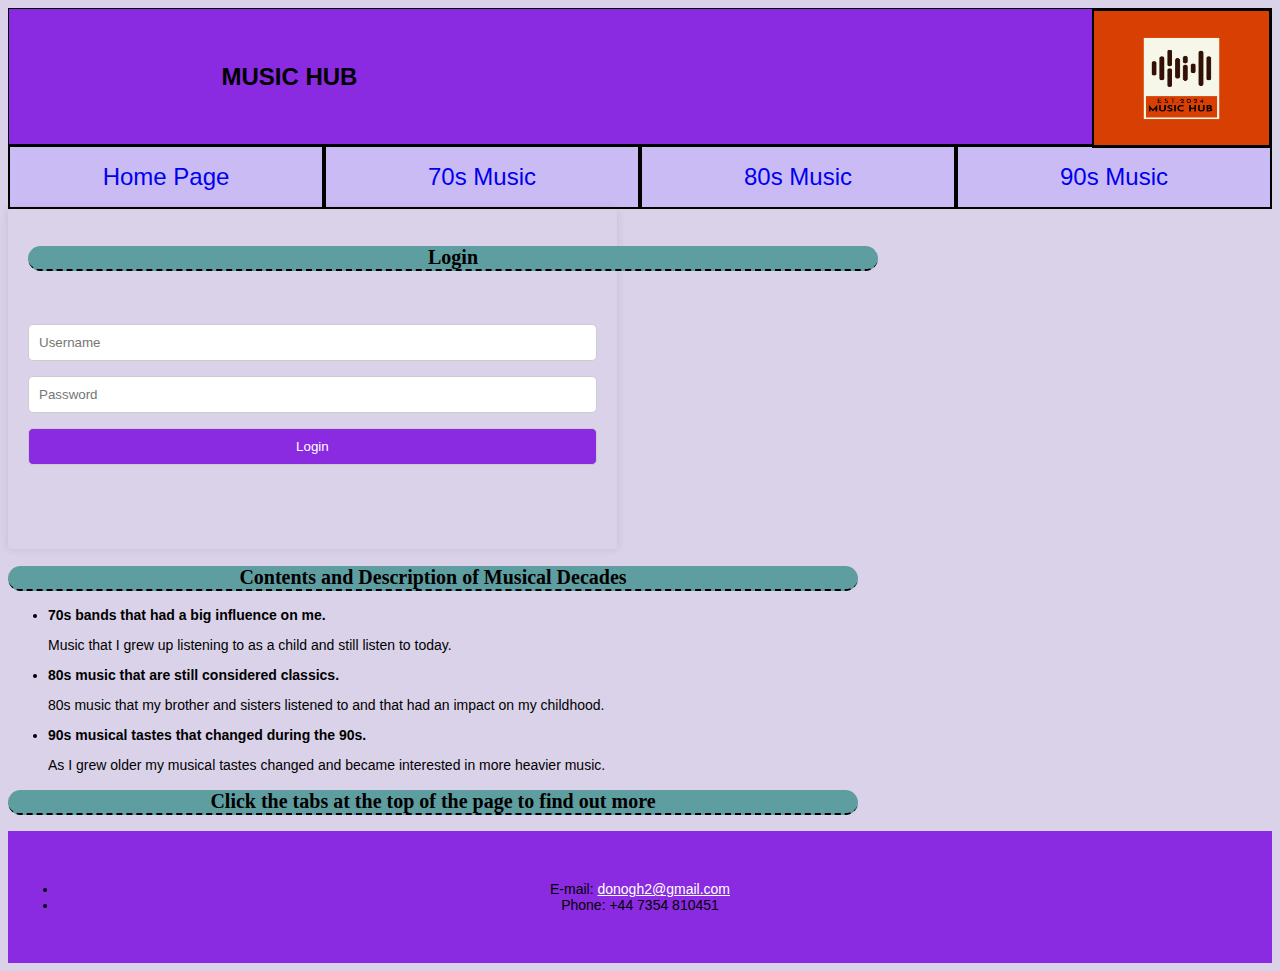
<file: index.html>
<!DOCTYPE html>
<html lang="en">
    <head>
    <title>My Musical Interests Through The Decades</title>
    <meta charset="utf-8" content="width=device-width, initial-scale=1">
    <link rel="stylesheet" href="style.css">
    <style>
                

</style>

</head>
   <header>
        <div id ="header-text-container">
            <div id ="header-text-content">
                MUSIC HUB
            </div>
        </div>
        
        <div id ="header-img-container">
            <img  src="2.15/images/musicHub.png" alt="music hub logo" srcset="">
        </div> 
   </header>

    <nav> 
    <a class= "nav-anchor" href="index.html">Home Page </a>
    <a class= "nav-anchor" href="70s.html"> 70s Music </a>
    <a class= "nav-anchor" href="80s.html"> 80s Music </a>
    <a class= "nav-anchor" href="90s.html"> 90s Music </a>
    </nav>

    <form class="custom-form">
        <h2>Login</h2><br><br>
        <input type="text" name="username" placeholder="Username" required>
        <input type="password" name="password" placeholder="Password" required>
        <input type="submit" value="Login">
    </form>


    <h2> Contents and Description of Musical Decades</h2>
    <ul>
        <li><strong> 70s bands that had a big influence on me. </strong>
            <p> Music that I grew up listening to as a child and still listen to today.</p>
        </li>
        <li><strong> 80s music that are still considered classics.</strong>
            <p>80s music that my brother and sisters listened to and that had an impact on my childhood.</p>
        </li>
        <li><strong>90s musical tastes that changed during the 90s.</strong>
            <p>As I grew older my musical tastes changed and became interested in more heavier music.</p>
        </li>
    </ul>
<body>
    <h2> Click the tabs at the top of the page to find out more</h2>

  </body>
<footer>

   <li>E-mail: 
   <a href="mailto:donogh2@gmail.com">donogh2@gmail.com</a>
   </li>
   <li>Phone: +44 7354 810451</li>
</footer>
</file>
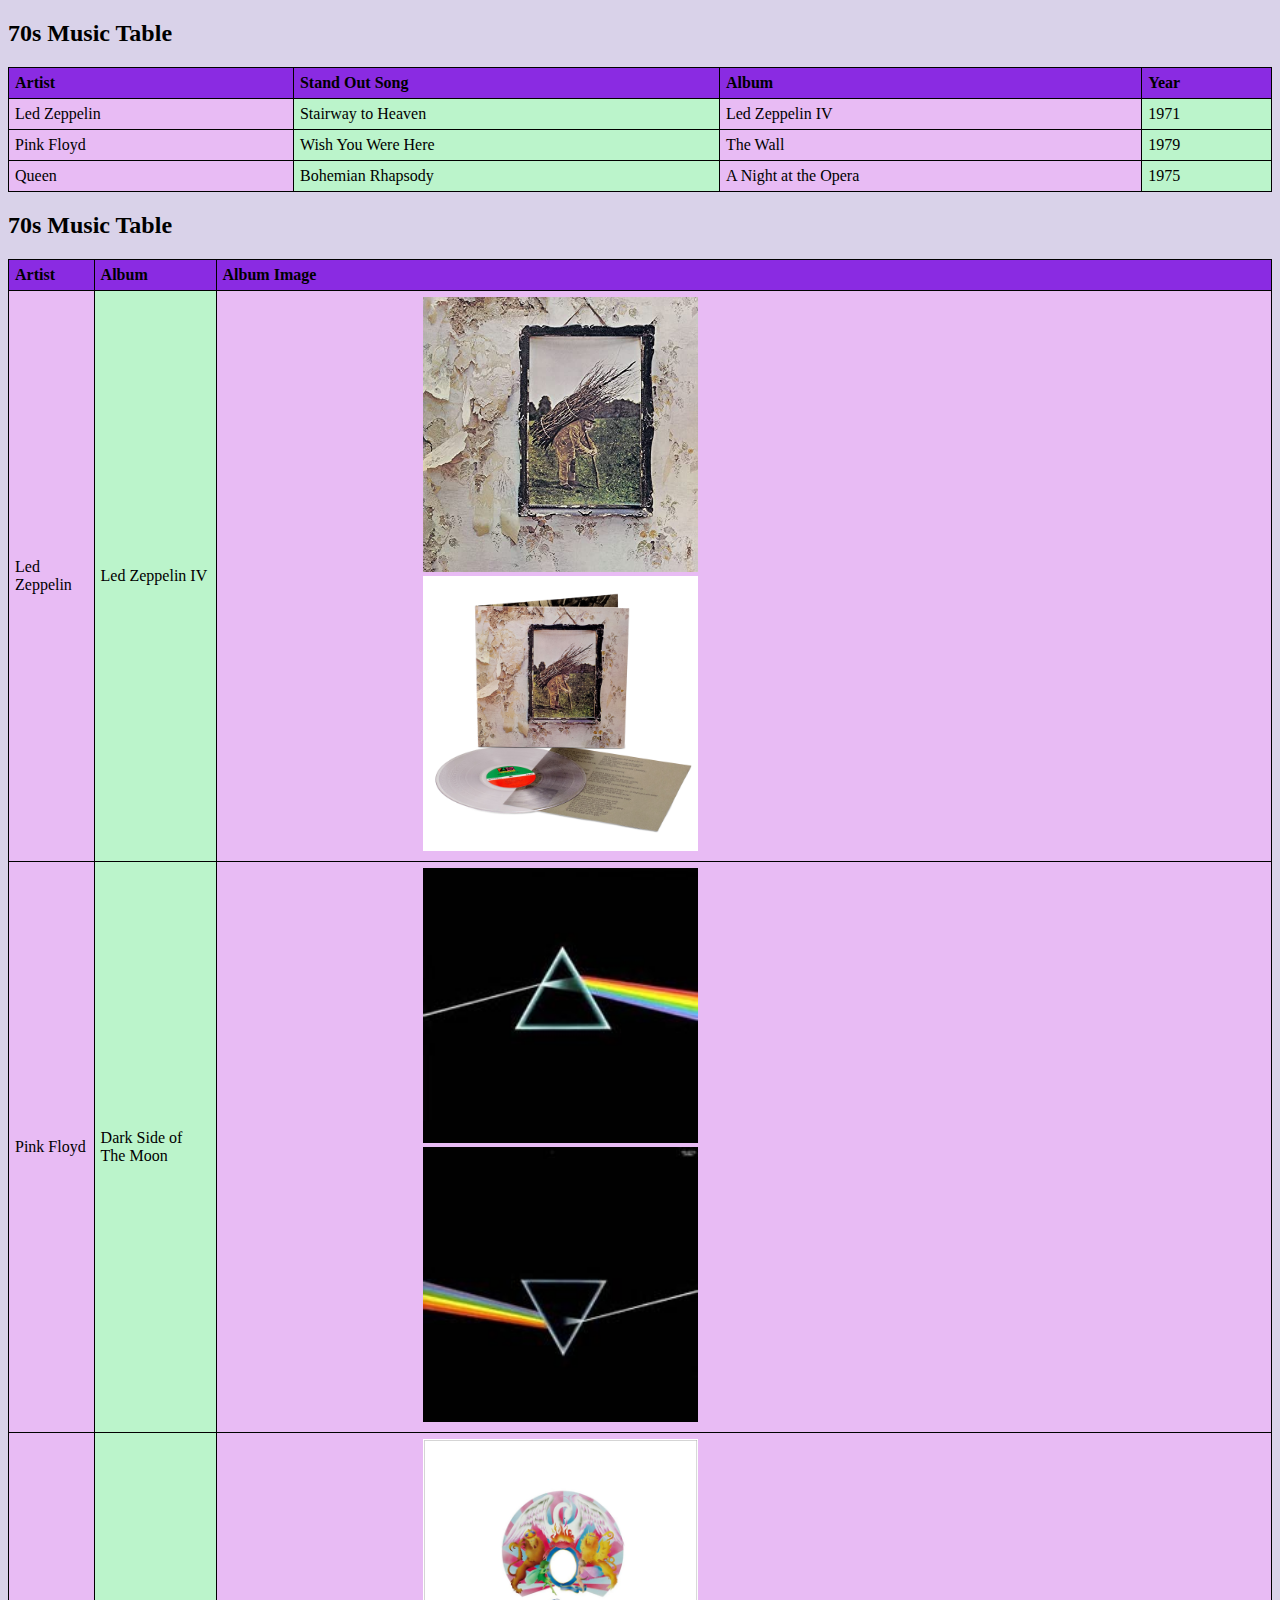
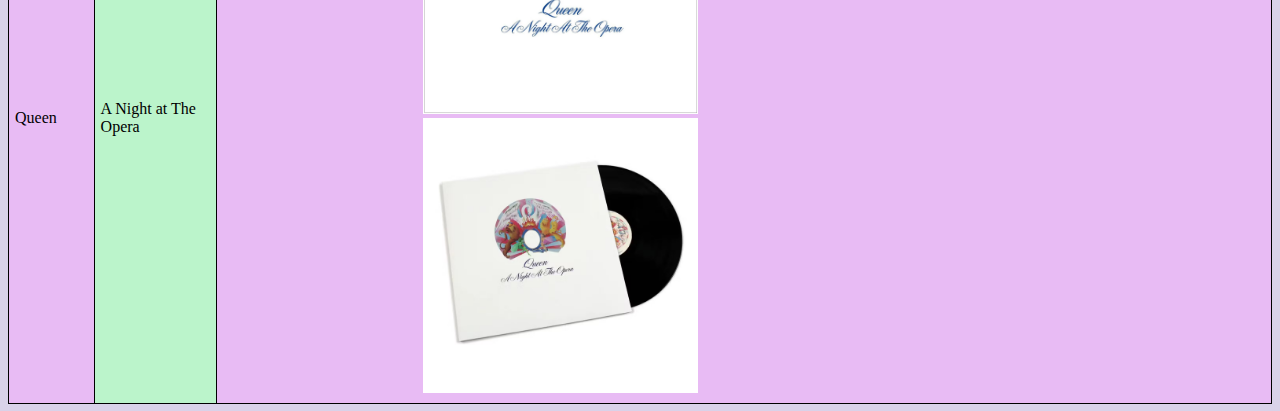
<file: 70s.html>
<!DOCTYPE html>
<html lang="en">
<head>
    <meta charset="UTF-8">
    <meta name="viewport" content="width=device-width, initial-scale=1.0">
    <title>70s Music</title>
    <link rel="stylesheet" href="styles70.css">
    
</head>
    
<body>
    <div class="colored-table1">
    <h2>70s Music Table</h2>
    <table class="colored-table1">
        <tr>
            <th>Artist</th>
            <th>Stand Out Song</th>
            <th>Album</th>
            <th>Year</th>
        </tr>
        <tr>
            <td>Led Zeppelin</td>
            <td>Stairway to Heaven</td>
            <td>Led Zeppelin IV</td>
            <td>1971</td>
        </tr>
        <tr>
            <td>Pink Floyd</td>
            <td>Wish You Were Here</td>
            <td>The Wall</td>
            <td>1979</td>
        </tr>
        <tr>
            <td>Queen</td>
            <td>Bohemian Rhapsody</td>
            <td>A Night at the Opera</td>
            <td>1975</td>
        </tr>

    </table>
    </div>

    <div class="music-table2">
        <h2>70s Music Table</h2>
        <table class="music-table2">
        <tr>
            <th>Artist</th>
            <th>Album</th>
            <th>Album Image</th>
        </tr>
        <tr>
            <td>Led Zeppelin</td>
            <td>Led Zeppelin IV</td>
            <td><img src="2.15/images/lz4.jpeg" alt="Led Zeppelin - Led Zeppelin IV" class="image-size"><img src="2.15/images/lziv_clearvinyl.jpeg" alt="Led Zeppelin - Led Zeppelin IV" class="image-size">
            </tr></a></td>
            
        <tr>
            <td>Pink Floyd</td>
            <td>Dark Side of The Moon</td>
            <td><img src="2.15/images/darkside1.jpeg" alt="Pink Floyd - Dark Side of The Moon" class="image-size"><img src="2.15/images/darkside2.jpeg" alt="Led Zeppelin - Led Zeppelin IV" class="image-size">
            </a></td>
        </tr>
        
        <tr>
            <td>Queen</td>
            <td>A Night at The Opera</td>
            <td><img src="2.15/images/queen_a night1.jpeg" alt="Led Zeppelin - Led Zeppelin IV" class="image-size"><img src="2.15/images/queen_a night2.jpeg" alt="Queen - A Night at the Opera" class="image-size">
            </tr></a></td>
            
        <tr>

    </table>
</body>
</html>
</file>
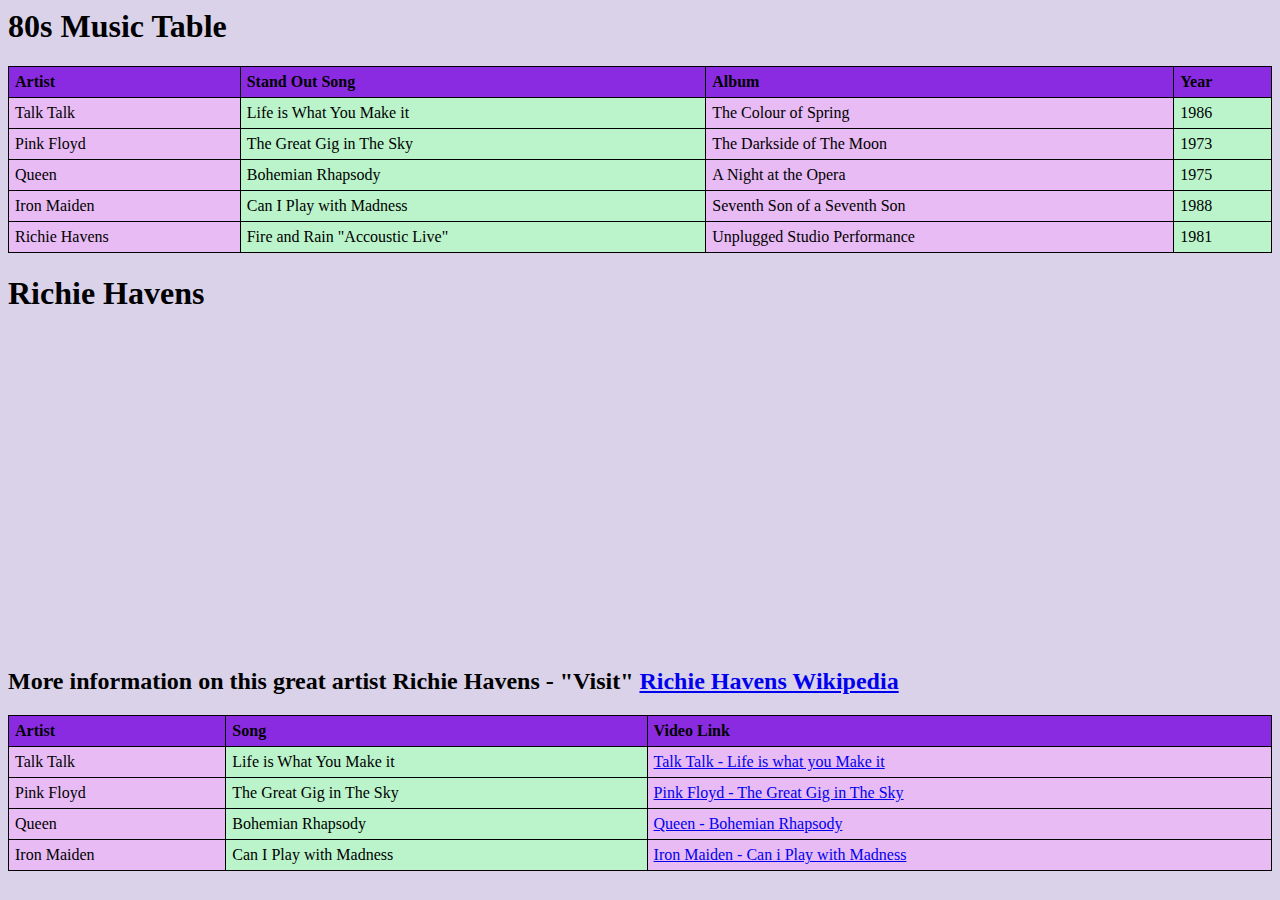
<file: 80s.html>
<html lang="en">
<head>
    <meta charset="UTF-8">
    <meta name="viewport" content="width=device-width, initial-scale=1.0">
    <title>80's Music</title>
    <link rel="stylesheet" href="styles80.css">
    
</head> 
    
<body>
    <h1>80s Music Table</h1>

    <table class="colored-table">
        <tr>
            <th>Artist</th>
            <th>Stand Out Song</th>
            <th>Album</th>
            <th>Year</th>
        </tr>
        <tr>
            <td>Talk Talk</td>
            <td>Life is What You Make it</td>
            <td>The Colour of Spring</td>
            <td>1986</td>
        </tr>
        <tr>
            <td>Pink Floyd</td>
            <td>The Great Gig in The Sky</td>
            <td>The Darkside of The Moon</td>
            <td>1973</td>
        </tr>
        <tr>
            <td>Queen</td>
            <td>Bohemian Rhapsody</td>
            <td>A Night at the Opera</td>
            <td>1975</td>
        </tr>
        <tr>
            <td>Iron Maiden</td>
            <td>Can I Play with Madness</td>
            <td>Seventh Son of a Seventh Son</td>
            <td>1988</td>
        </tr>
        <tr>
            <td>Richie Havens</td>
            <td>Fire and Rain "Accoustic Live"</td>
            <td>Unplugged Studio Performance</td>
            <td>1981</td>
        </tr>
    </table>

    <body>
        <h1> Richie Havens</h1>
        <iframe width="560" height="315" src="https://www.youtube.com/embed/h3L_oAQG-nI?si=SlcuBySwH8sMCncU" title="YouTube video player" frameborder="0" allow="accelerometer; autoplay; clipboard-write; encrypted-media; gyroscope; picture-in-picture; web-share" referrerpolicy="strict-origin-when-cross-origin" allowfullscreen></iframe>
    </body>
    <table class="music-table">
        <tr>
            <th>Artist</th>
            <th>Song</th>
            <th>Video Link</th>
        </tr>
    
        <tr>
            <td>Talk Talk</td>
            <td>Life is What You Make it</td>
            <td><a href="https://youtu.be/l3VqAsMXE7o?si=n75RA3dCWYI60oym">Talk Talk - Life is what you Make it</a></td>
        </tr>

        <tr>
            <td>Pink Floyd</td>
            <td>The Great Gig in The Sky</td>
            <td><a href="https://www.youtube.com/watch?v=2PMnJ_Luk_o">Pink Floyd - The Great Gig in The Sky</a></td>
        </tr>

        <tr>
            <td>Queen</td>
            <td>Bohemian Rhapsody</td>
            <td><a href="https://www.youtube.com/watch?v=fJ9rUzIMcZQ">Queen - Bohemian Rhapsody</a></td>
        </tr>

        <tr>
            <td>Iron Maiden</td>
            <td>Can I Play with Madness</td>
            <td><a href="https://www.youtube.com/watch?v=Kvqr366Op3k">Iron Maiden - Can i Play with Madness</a></td>
        </tr>

        <body> <h2>More information on this great artist Richie Havens - "Visit" 
        <a href="https://en.wikipedia.org/wiki/Richie_Havens">Richie Havens Wikipedia</a>
        </h2>

    </body>
    </table>

</body>
</html>
</file>
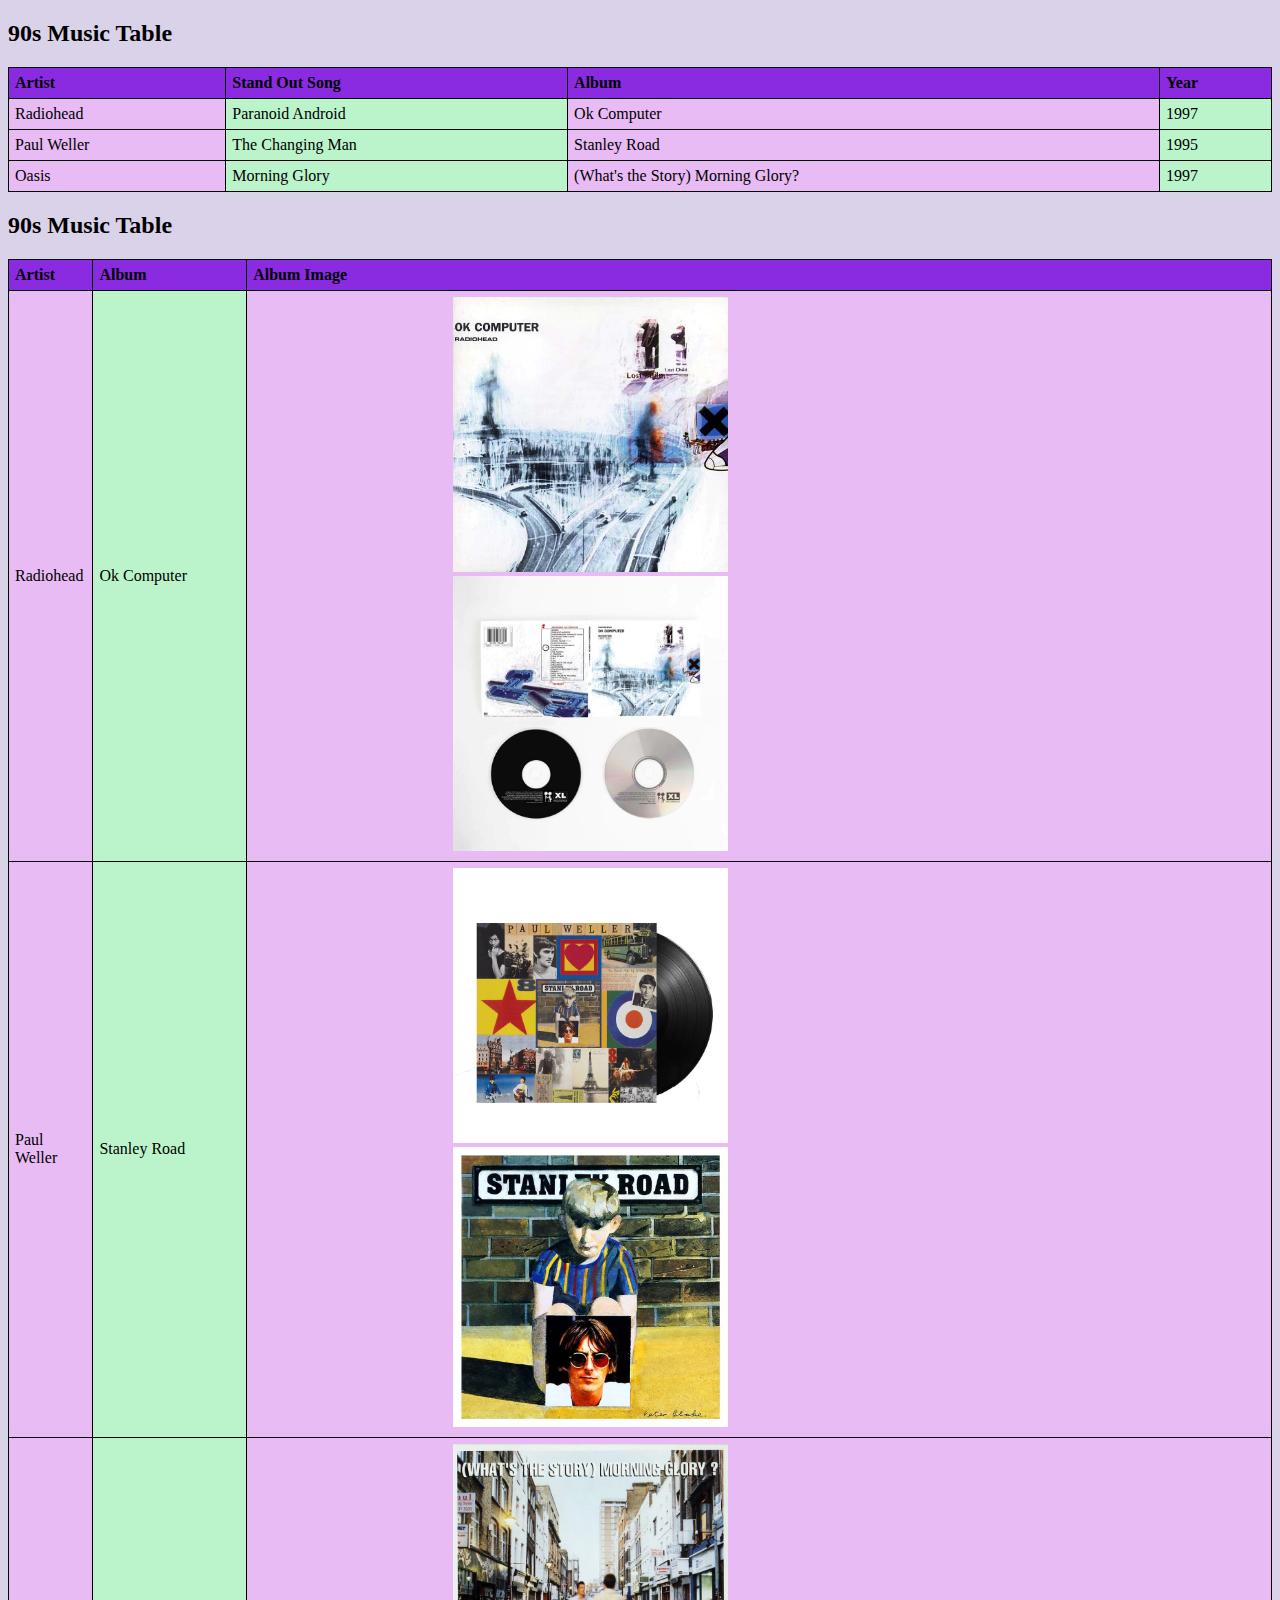
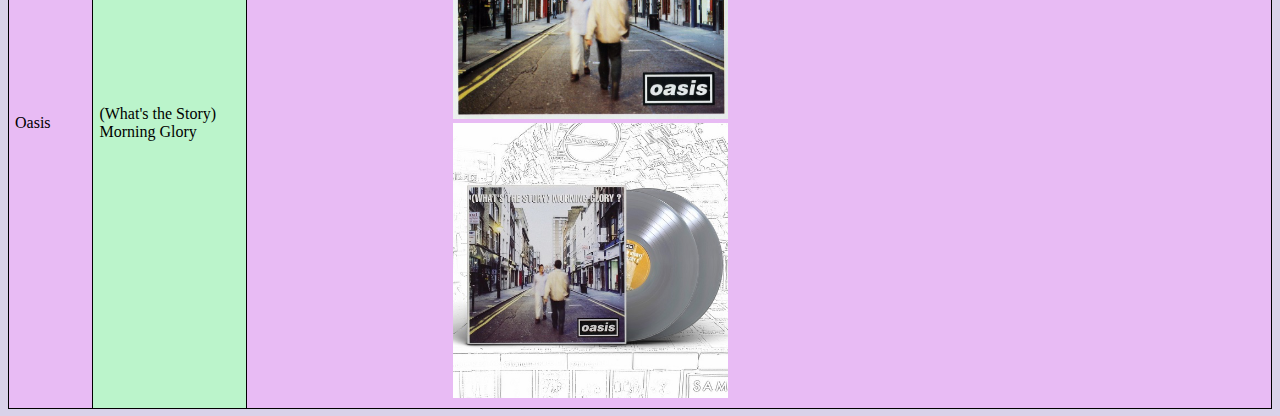
<file: 90s.html>
<!DOCTYPE html>
<html lang="en">
<head>
    <meta charset="UTF-8">
    <meta name="viewport" content="width=device-width, initial-scale=1.0">
    <title>90s Music</title>
    <link rel="stylesheet" href="styles90.css">
    
</head>
    
<body>
    <div class="colored-table1">
    <h2>90s Music Table</h2>
    <table class="colored-table1">
        <tr>
            <th>Artist</th>
            <th>Stand Out Song</th>
            <th>Album</th>
            <th>Year</th>
        </tr>
        <tr>
            <td>Radiohead</td>
            <td>Paranoid Android</td>
            <td>Ok Computer</td>
            <td>1997</td>
        </tr>
        <tr>
            <td>Paul Weller</td>
            <td>The Changing Man</td>
            <td>Stanley Road</td>
            <td>1995</td>
        </tr>
        <tr>
            <td>Oasis</td>
            <td>Morning Glory</td>
            <td>(What's the Story) Morning Glory?</td>
            <td>1997</td>
        </tr>

    </table>
    </div>

    <div class="music-table2">
        <h2>90s Music Table</h2>
        <table class="music-table2">
        <tr>
            <th>Artist</th>
            <th>Album</th>
            <th>Album Image</th>
        </tr>
        <tr>
            <td>Radiohead</td>
            <td>Ok Computer</td>
            <td><img src="2.15/images/ok_computer1.jpeg" alt="Radiohead - Ok computer" class="image-size"><img src="2.15/images/ok_computer.jpeg" alt="Radiohead - Ok Computer" class="image-size">
            </tr></a></td>
            
        <tr>
            <td>Paul Weller</td>
            <td>Stanley Road</td>
            <td><img src="2.15/images/stanley_road1.jpeg" alt="Paul Weller - Stanley Road" class="image-size"><img src="2.15/images/stanley_road2.jpeg" alt="Paul Weller - Stanley Road" class="image-size">
            </a></td>
        </tr>
        
        <tr>
            <td>Oasis</td>
            <td>(What's the Story) Morning Glory</td>
            <td><img src="2.15/images/whats-the-story1.jpeg" alt="Oasis - (whats the Story) Morning Glory" class="image-size"><img src="2.15/images/whats-the-story2.jpeg" alt="Oasis - (whats the Story) Morning Glory" class="image-size">
            </tr></a></td>
            
        <tr>

    </table>
</body>
</html>
</file>
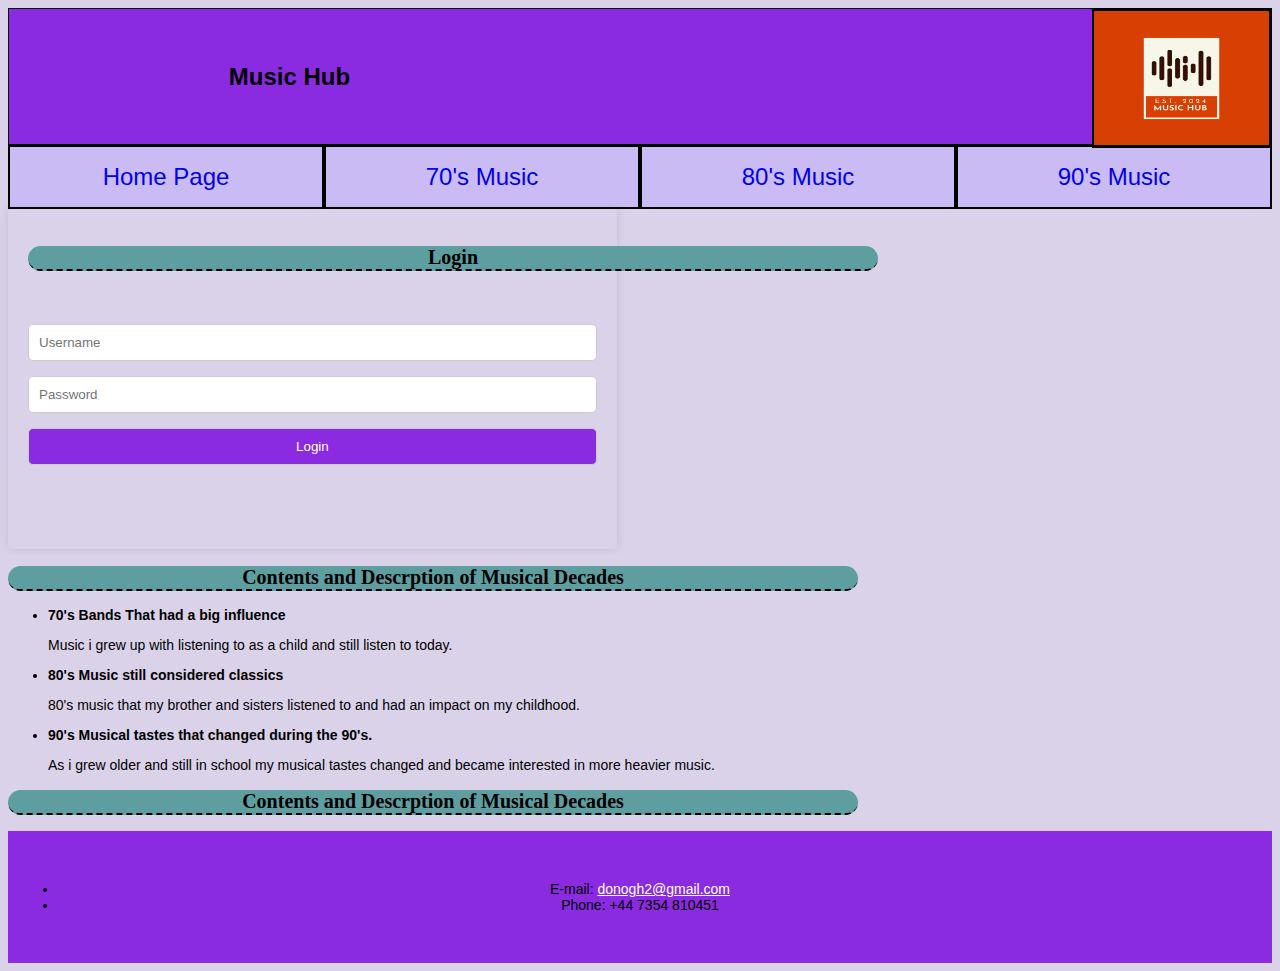
<file: allindex.html>
<!DOCTYPE html>
<html lang="en">
    <head>
    <title>My Musical Interests Through The Decades</title>
    <meta charset="utf-8" content="width=device-width, initial-scale=1">
    <link rel="stylesheet" href="style.css">
    <style>
                

</style>

</head>
   <header>
        <div id ="header-text-container">
            <div id ="header-text-content">
                Music Hub
            </div>
        </div>
        
        <div id ="header-img-container">
            <img  src="2.15/images/Musichub.png" alt="music hub logo" srcset="">
        </div> 
   </header>

    <nav> 
    <a class= "nav-anchor" href="index.html">Home Page </a>
    <a class= "nav-anchor" href="70s.html"> 70's Music </a>
    <a class= "nav-anchor" href="80s.html"> 80's Music </a>
    <a class= "nav-anchor" href="90s.html"> 90's Music </a>
    </nav>

    <form class="custom-form">
        <h2>Login</h2><br><br>
        <input type="text" name="username" placeholder="Username" required>
        <input type="password" name="password" placeholder="Password" required>
        <input type="submit" value="Login">
    </form>


    <h2> Contents and Descrption of Musical Decades</h2>
    <ul>
        <li><strong> 70's Bands That had a big influence </strong>
            <p> Music i grew up with listening to as a child and still listen to today.</p>
        </li>
        <li><strong> 80's Music still considered classics</strong>
            <p>80's music that my brother and sisters listened to and had an impact on my childhood.</p>
        </li>
        <li><strong>90's Musical tastes that changed during the 90's.</strong>
            <p>As i grew older and still in school my musical tastes changed and became interested in more heavier music.</p>
        </li>
    </ul>
<body>
    <h2> Contents and Descrption of Musical Decades</h2>

  </body>
<footer>


   <li>E-mail: 
   <a href="mailto:donogh2@gmail.com">donogh2@gmail.com</a>
   </li>
   <li>Phone: +44 7354 810451</li>
</footer>
</file>
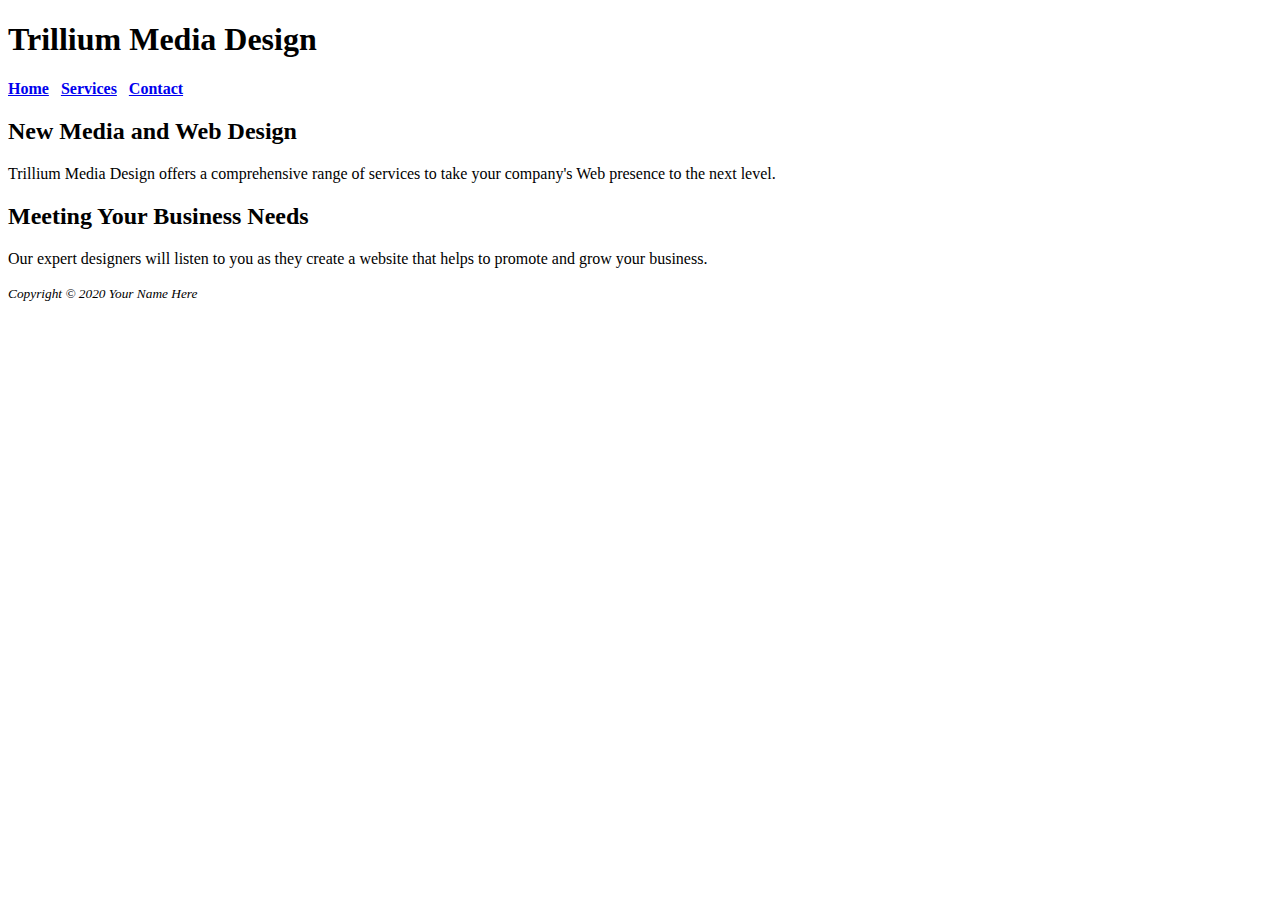
<file: badindex.html>
<!DOCTYPE html>
<html lang="en">
<head>
<title>Trillium Media Design</title>
<meta charset="utf-8">
</head>
<body>
<header>
  <h1>Trillium Media Design</h1>
</header>
<nav>
  <b><a href="index.html">Home</a> &nbsp; 
     <a href="services.html">Services</a> &nbsp; 
	 <a href="contact.html">Contact</a>
  </b>
</nav>
<main>
 <h2>New Media and Web Design</h2>
 <p>Trillium Media Design offers a comprehensive range of services to take your company&#39;s Web presence to the next level. </p>
 <h2>Meeting Your Business Needs</h2>
 <p>Our expert designers will listen to you as they create a website that helps to promote and grow your business.</p>
</main>
<footer>
  <small><i>Copyright &copy; 2020 Your Name Here</i></small>
</footer>
</body>
</html>
</file>
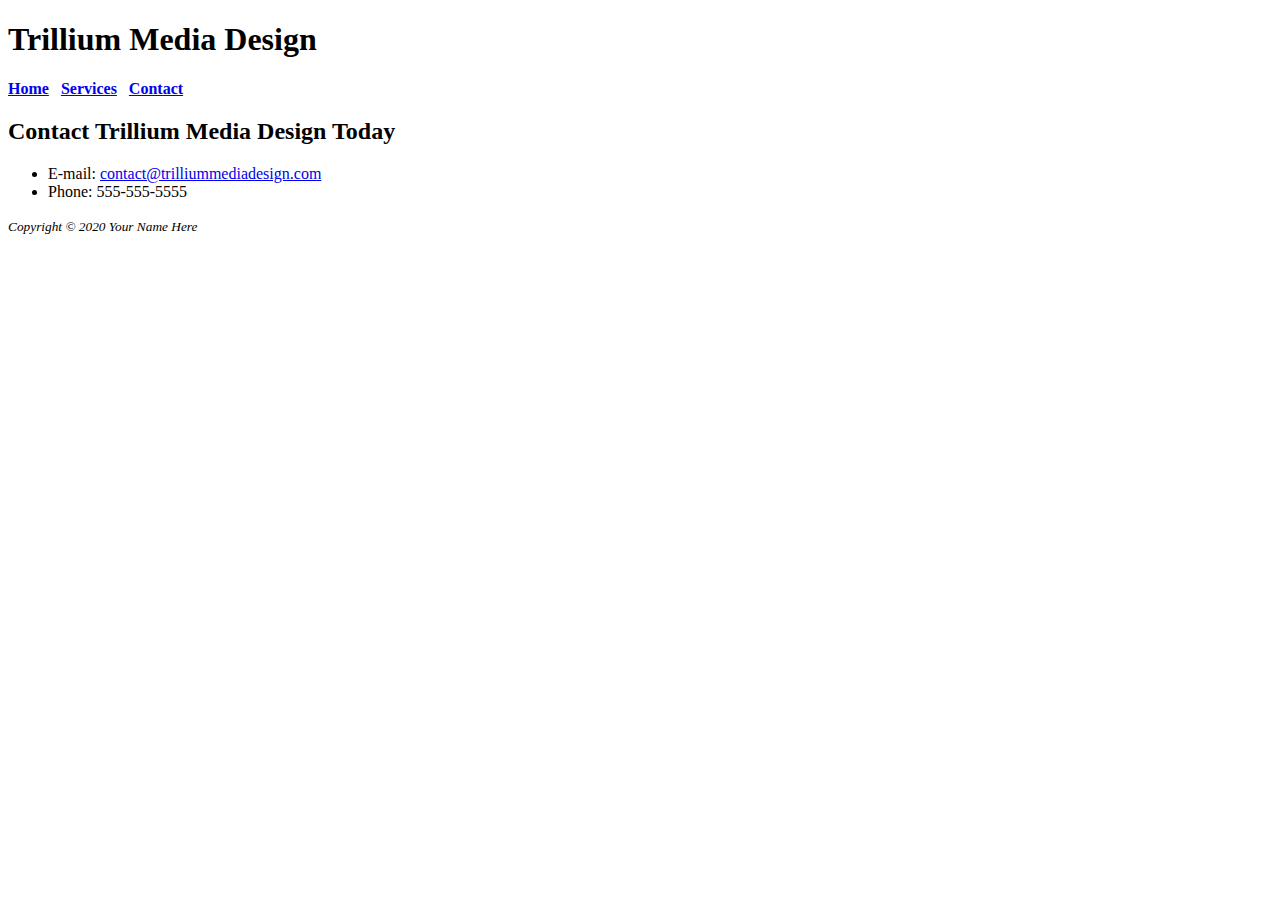
<file: contact.html>
<!DOCTYPE html>
<html lang="en">
<head>
<title>Trillium Media Design - Contact</title>
<meta charset="utf-8">
</head>
<body>
<header>
  <h1>Trillium Media Design</h1>
</header>
<nav>
  <b><a href="index.html">Home</a> &nbsp; 
     <a href="services.html">Services</a> &nbsp; 
	 <a href="contact.html">Contact</a>
  </b>
</nav>
<main>
 <h2>Contact Trillium Media Design Today</h2>
 <ul>
   <li>E-mail: 
   <a href="mailto:contact@trilliummediadesign.com">contact@trilliummediadesign.com</a>
   </li>
   <li>Phone: 555-555-5555</li>
 </ul>
</main>
<footer>
  <small><i>Copyright &copy; 2020 Your Name Here</i></small>
</footer>
</body>
</html>
</file>
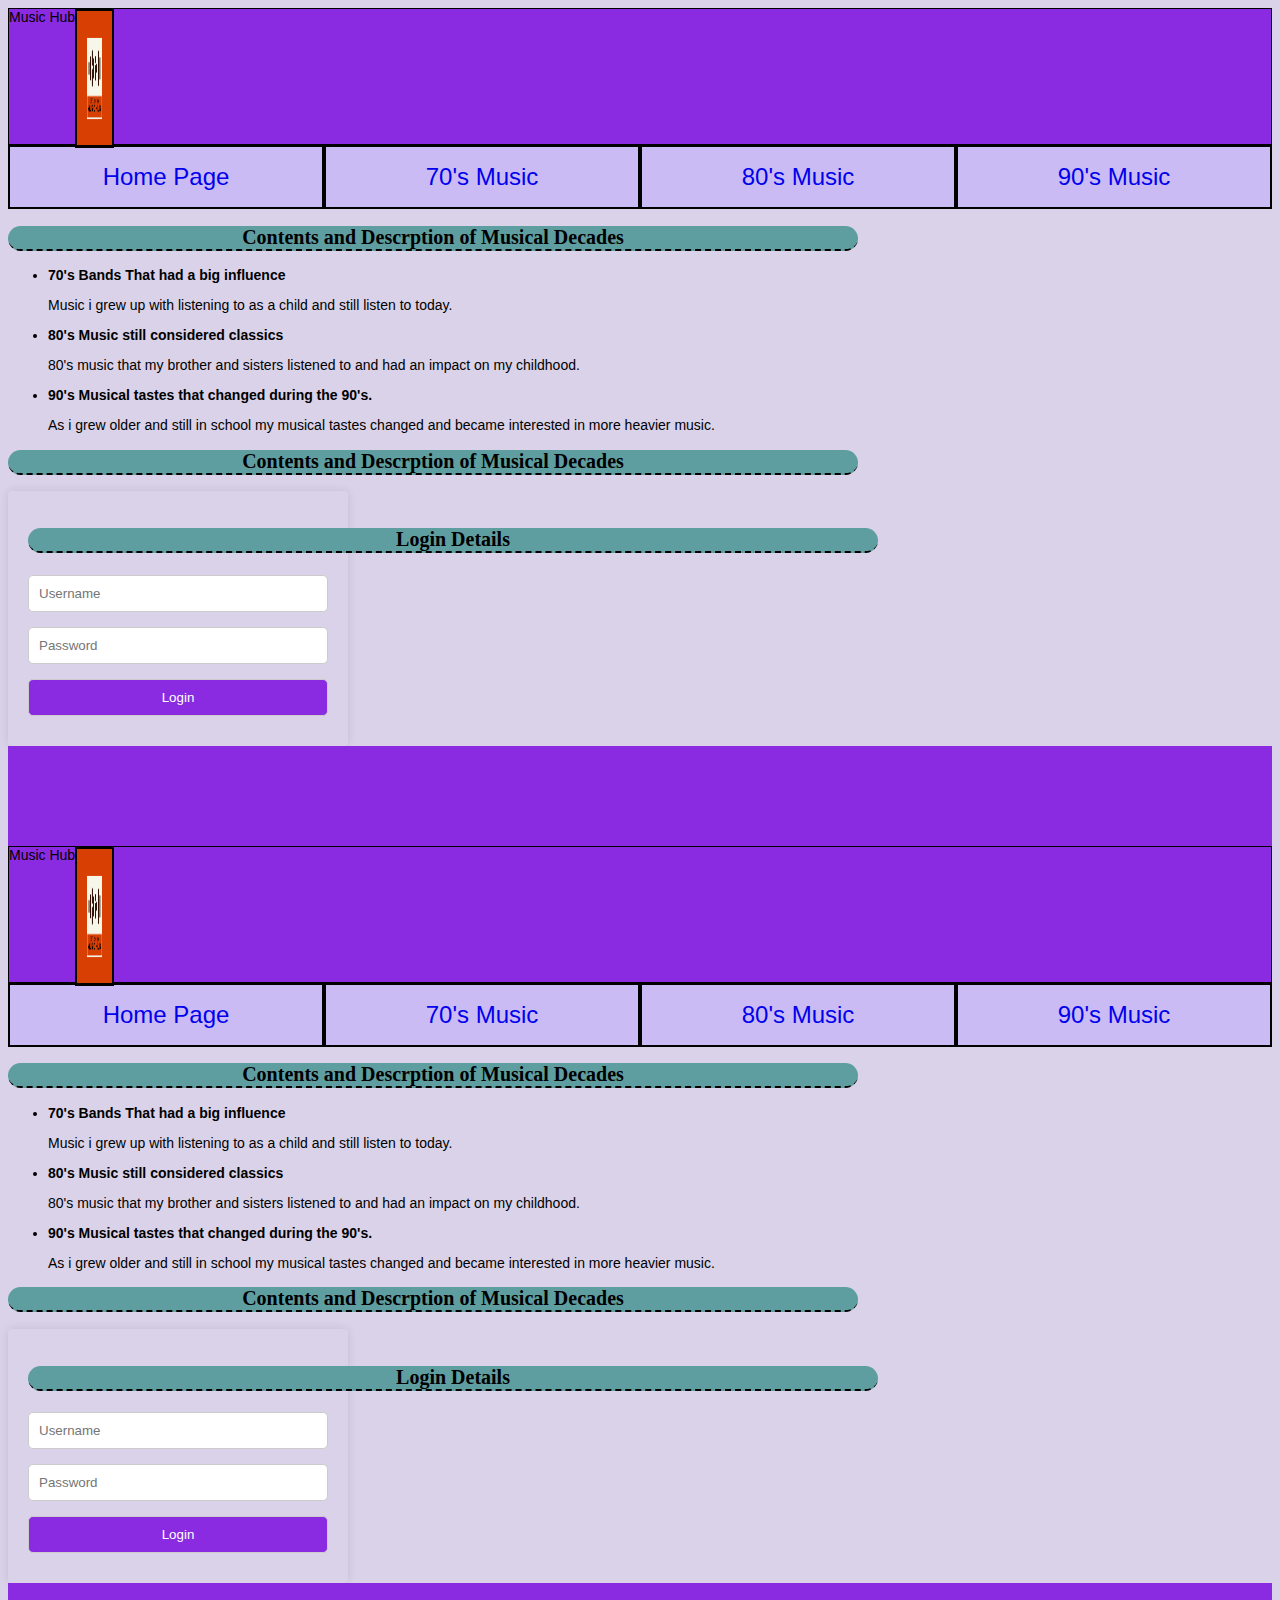
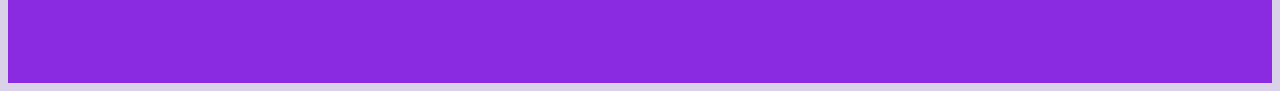
<file: oldindex.html>
<!DOCTYPE html>
<html lang="en">
    <head>
    <title>My Musical Interests</title>
    <meta charset="utf-8" content="width=device-width, initial-scale=1">
    <link rel="stylesheet" href="style.css">
    </head>
   <header>

        <div>
            <div id ="header-text">
                Music Hub
            </div>
        </div>
        <div id ="header-spacer">
            
        </div>        <div id ="header-logo">
            <img  src="2.15/images/musicHub.png" alt="music hub logo" srcset="">
        </div> 
   </header>

    <nav> 
    <a class= "nav-anchor" href="homepage.html">Home Page </a>
    <a class= "nav-anchor" href="70s.html"> 70's Music </a>
    <a class= "nav-anchor" href="80s.html"> 80's Music </a>
    <a class= "nav-anchor" href="90s.html"> 90's Music </a>
    </nav>
    <h2> Contents and Descrption of Musical Decades</h2>
    <ul>
        <li><strong> 70's Bands That had a big influence </strong>
            <p> Music i grew up with listening to as a child and still listen to today.</p>
        </li>
        <li><strong> 80's Music still considered classics</strong>
            <p>80's music that my brother and sisters listened to and had an impact on my childhood.</p>
        </li>
        <li><strong>90's Musical tastes that changed during the 90's.</strong>
            <p>As i grew older and still in school my musical tastes changed and became interested in more heavier music.</p>
        </li>
    </ul>
<body>
    <h2> Contents and Descrption of Musical Decades</h2>

  </body>
  <form>
    <h2>Login Details</h2>
    <input type="text" name="username" placeholder="Username" required>
    <input type="password" name="password" placeholder="Password" required>
    <input type="submit" value="Login">
</form> 
<footer>

</footer>










<!DOCTYPE html>
<html lang="en">
    <head>
    <title>My Musical Interests</title>
    <meta charset="utf-8" content="width=device-width, initial-scale=1">
    <link rel="stylesheet" href="style.css">
    </head>
   <header>

        <div>
            <div id ="header-text">
                Music Hub
            </div>
        </div>
        <div id ="header-spacer">
            
        </div>        <div id ="header-logo">
            <img  src="2.15/images/musicHub.png" alt="music hub logo" srcset="">
        </div> 
   </header>

    <nav> 
    <a class= "nav-anchor" href="homepage.html">Home Page </a>
    <a class= "nav-anchor" href="70s.html"> 70's Music </a>
    <a class= "nav-anchor" href="80s.html"> 80's Music </a>
    <a class= "nav-anchor" href="90s.html"> 90's Music </a>
    </nav>
    <h2> Contents and Descrption of Musical Decades</h2>
    <ul>
        <li><strong> 70's Bands That had a big influence </strong>
            <p> Music i grew up with listening to as a child and still listen to today.</p>
        </li>
        <li><strong> 80's Music still considered classics</strong>
            <p>80's music that my brother and sisters listened to and had an impact on my childhood.</p>
        </li>
        <li><strong>90's Musical tastes that changed during the 90's.</strong>
            <p>As i grew older and still in school my musical tastes changed and became interested in more heavier music.</p>
        </li>
    </ul>
<body>
    <h2> Contents and Descrption of Musical Decades</h2>

  </body>
  <form>
    <h2>Login Details</h2>
    <input type="text" name="username" placeholder="Username" required>
    <input type="password" name="password" placeholder="Password" required>
    <input type="submit" value="Login">
</form> 
<footer>

</footer>
</file>
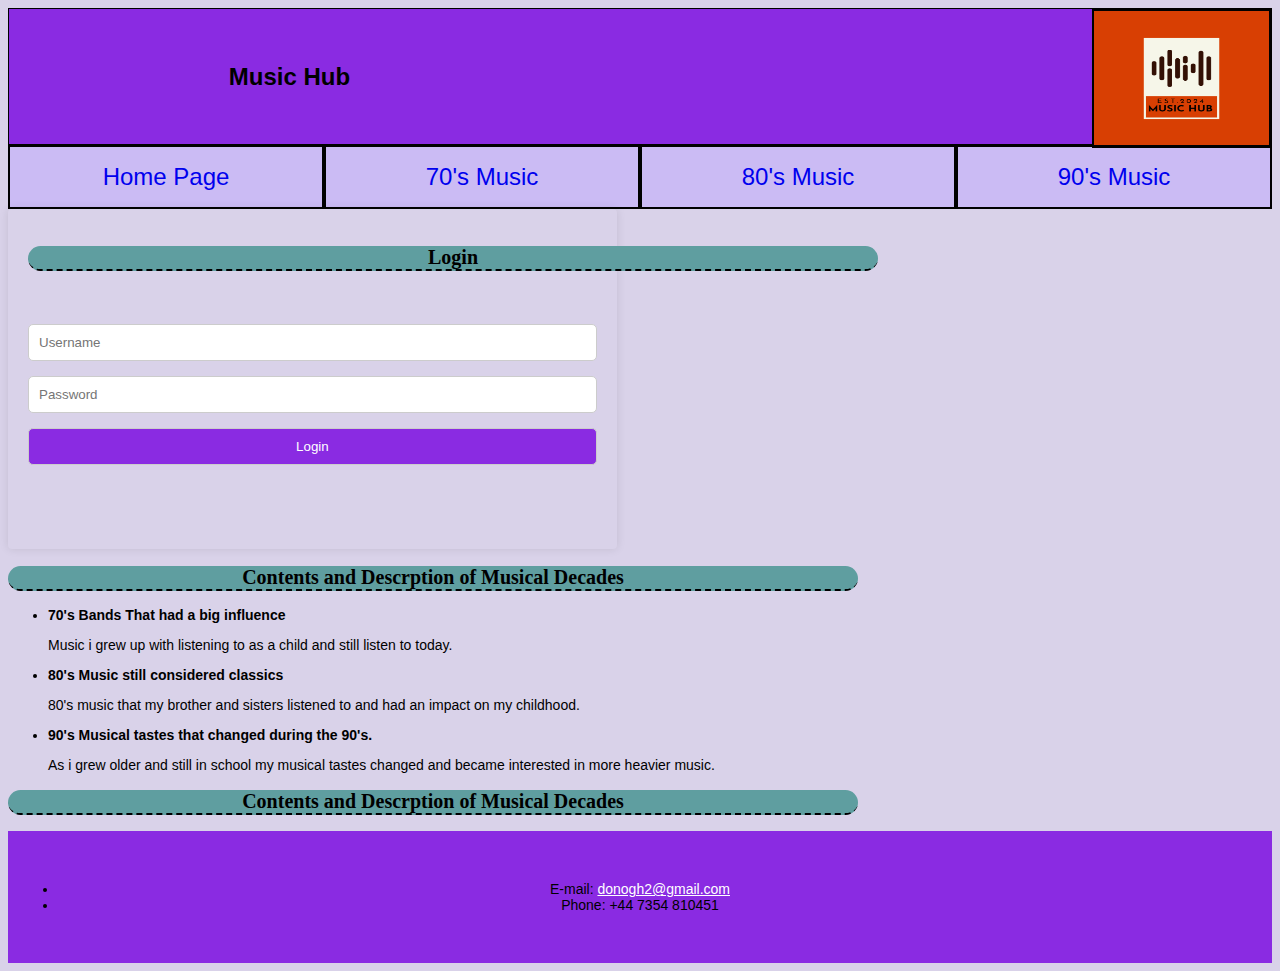
<file: tableex.html>
<!DOCTYPE html>
<html lang="en">
    <head>
    <title>My Musical Interests Through The Decades</title>
    <meta charset="utf-8" content="width=device-width, initial-scale=1">
    <link rel="stylesheet" href="style.css">
    <style>
                

</style>

</head>
   <header>
        <div id ="header-text-container">
            <div id ="header-text-content">
                Music Hub
            </div>
        </div>
        
        <div id ="header-img-container">
            <img  src="2.15/images/musicHub.png" alt="music hub logo" srcset="">
        </div> 
   </header>

    <nav> 
    <a class= "nav-anchor" href="index.html">Home Page </a>
    <a class= "nav-anchor" href="70s.html"> 70's Music </a>
    <a class= "nav-anchor" href="80s.html"> 80's Music </a>
    <a class= "nav-anchor" href="90s.html"> 90's Music </a>
    </nav>

    <form class="custom-form">
        <h2>Login</h2><br><br>
        <input type="text" name="username" placeholder="Username" required>
        <input type="password" name="password" placeholder="Password" required>
        <input type="submit" value="Login">
    </form>


    <h2> Contents and Descrption of Musical Decades</h2>
    <ul>
        <li><strong> 70's Bands That had a big influence </strong>
            <p> Music i grew up with listening to as a child and still listen to today.</p>
        </li>
        <li><strong> 80's Music still considered classics</strong>
            <p>80's music that my brother and sisters listened to and had an impact on my childhood.</p>
        </li>
        <li><strong>90's Musical tastes that changed during the 90's.</strong>
            <p>As i grew older and still in school my musical tastes changed and became interested in more heavier music.</p>
        </li>
    </ul>
<body>
  <h2> Contents and Descrption of Musical Decades</h2>

  </body>
<footer>


   <li>E-mail: 
   <a href="mailto:donogh2@gmail.com">donogh2@gmail.com</a>
   </li>
   <li>Phone: +44 7354 810451</li>
</footer>
</file>
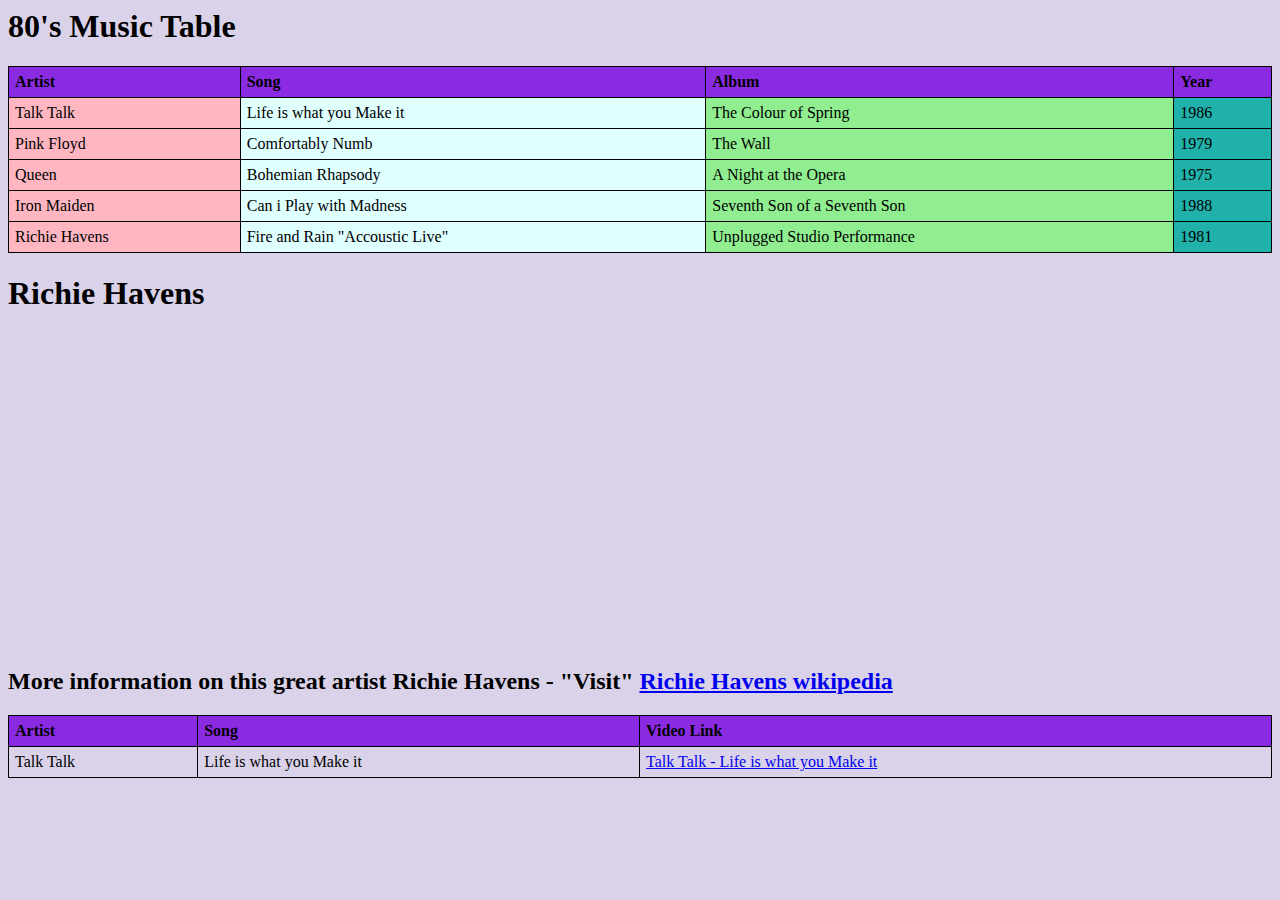
<file: 2.15/80s.html>
<html lang="en">
<head>
    <meta charset="UTF-8">
    <meta name="viewport" content="width=device-width, initial-scale=1.0">
    <title>80's Music</title>
    <link rel="stylesheet" href="styles80.css">
    
</head> 
    
<body>
    <h1>80's Music Table</h1>

    <table class="colored-table">
        <tr>
            <th>Artist</th>
            <th>Song</th>
            <th>Album</th>
            <th>Year</th>
        </tr>
        <tr>
            <td>Talk Talk</td>
            <td>Life is what you Make it</td>
            <td>The Colour of Spring</td>
            <td>1986</td>
        </tr>
        <tr>
            <td>Pink Floyd</td>
            <td>Comfortably Numb</td>
            <td>The Wall</td>
            <td>1979</td>
        </tr>
        <tr>
            <td>Queen</td>
            <td>Bohemian Rhapsody</td>
            <td>A Night at the Opera</td>
            <td>1975</td>
        </tr>
        <tr>
            <td>Iron Maiden</td>
            <td>Can i Play with Madness</td>
            <td>Seventh Son of a Seventh Son</td>
            <td>1988</td>
        </tr>
        <tr>
            <td>Richie Havens</td>
            <td>Fire and Rain "Accoustic Live"</td>
            <td>Unplugged Studio Performance</td>
            <td>1981</td>
        </tr>
    </table>

    <body>
        <h1> Richie Havens</h1>
        <iframe width="560" height="315" src="https://www.youtube.com/embed/h3L_oAQG-nI?si=SlcuBySwH8sMCncU" title="YouTube video player" frameborder="0" allow="accelerometer; autoplay; clipboard-write; encrypted-media; gyroscope; picture-in-picture; web-share" referrerpolicy="strict-origin-when-cross-origin" allowfullscreen></iframe>
    </body>
    <table class="music-table">
        <tr>
            <th>Artist</th>
            <th>Song</th>
            <th>Video Link</th>
        </tr>
    
        <tr>
            <td>Talk Talk</td>
            <td>Life is what you Make it</td>
            <td><a href="https://youtu.be/l3VqAsMXE7o?si=n75RA3dCWYI60oym">Talk Talk - Life is what you Make it</a></td>
        </tr>

        <body> <h2>More information on this great artist Richie Havens - "Visit" 
        <a href="https://en.wikipedia.org/wiki/Richie_Havens">Richie Havens wikipedia</a>
        </h2>

    </body>
    </table>

</body>
</html>
</file>
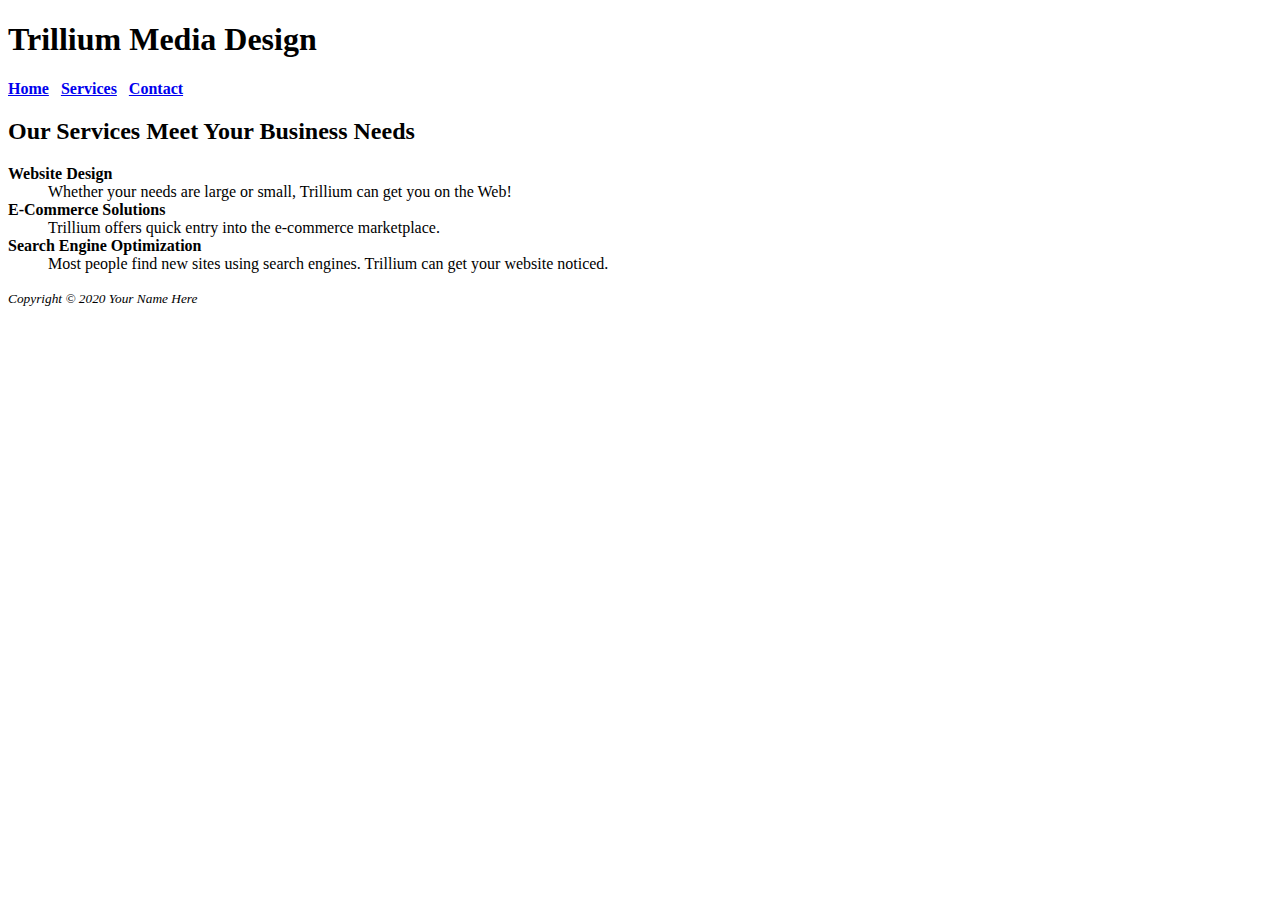
<file: 2.15/services.html>
<!DOCTYPE html>
<html lang="en">
<head>
<title>Trillium Media Design - Services</title>
<meta charset="utf-8">
</head>
<body>
<header>
  <h1>Trillium Media Design</h1>
</header>
<nav>
  <b><a href="index.html">Home</a> &nbsp; 
     <a href="services.html">Services</a> &nbsp; 
	 <a href="contact.html">Contact</a>
  </b>
</nav>
<main>
 <h2>Our Services Meet Your Business Needs</h2>
  <dl>
   <dt><strong>Website Design</strong></dt>
   <dd>Whether your needs are large or small, Trillium can get you on the Web!</dd>
    <dt><strong>E-Commerce Solutions</strong></dt>
   <dd>Trillium offers quick entry into the e-commerce marketplace.</dd>
   <dt><strong>Search Engine Optimization</strong></dt>
   <dd>Most people find new sites using search engines. Trillium can get your website noticed.</dd>
</dl>
</main>
<footer>
  <small><i>Copyright &copy; 2020 Your Name Here</i></small>
</footer>
</body>
</html>
</file>
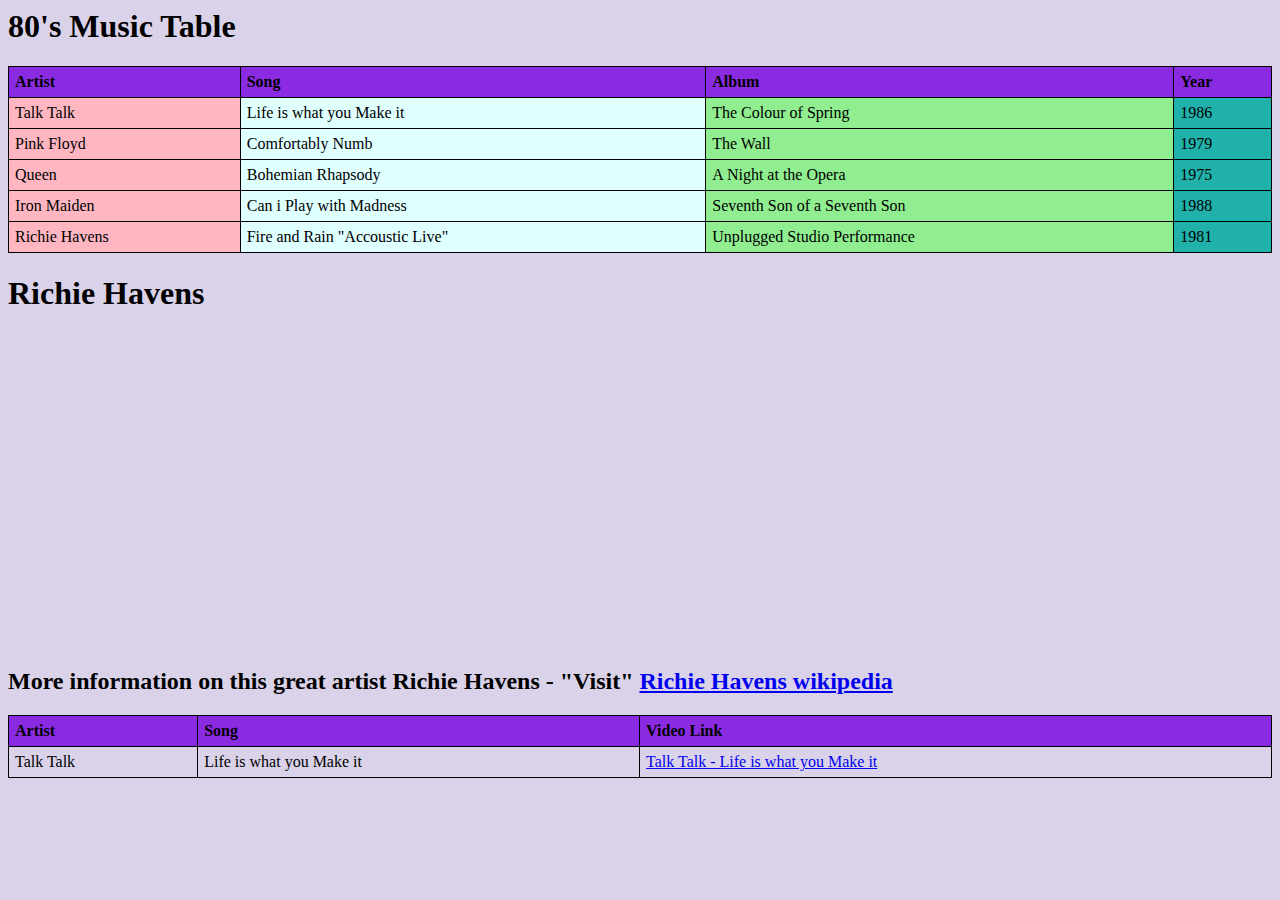
<file: 2.15/video.html>
<html lang="en">
<head>
    <meta charset="UTF-8">
    <meta name="viewport" content="width=device-width, initial-scale=1.0">
    <title>80's Music</title>
    <link rel="stylesheet" href="styles80.css">
    
</head> 
    
<body>
    <h1>80's Music Table</h1>

    <table class="colored-table">
        <tr>
            <th>Artist</th>
            <th>Song</th>
            <th>Album</th>
            <th>Year</th>
        </tr>
        <tr>
            <td>Talk Talk</td>
            <td>Life is what you Make it</td>
            <td>The Colour of Spring</td>
            <td>1986</td>
        </tr>
        <tr>
            <td>Pink Floyd</td>
            <td>Comfortably Numb</td>
            <td>The Wall</td>
            <td>1979</td>
        </tr>
        <tr>
            <td>Queen</td>
            <td>Bohemian Rhapsody</td>
            <td>A Night at the Opera</td>
            <td>1975</td>
        </tr>
        <tr>
            <td>Iron Maiden</td>
            <td>Can i Play with Madness</td>
            <td>Seventh Son of a Seventh Son</td>
            <td>1988</td>
        </tr>
        <tr>
            <td>Richie Havens</td>
            <td>Fire and Rain "Accoustic Live"</td>
            <td>Unplugged Studio Performance</td>
            <td>1981</td>
        </tr>
    </table>

    <body>
        <h1> Richie Havens</h1>
        <iframe width="560" height="315" src="https://www.youtube.com/embed/h3L_oAQG-nI?si=SlcuBySwH8sMCncU" title="YouTube video player" frameborder="0" allow="accelerometer; autoplay; clipboard-write; encrypted-media; gyroscope; picture-in-picture; web-share" referrerpolicy="strict-origin-when-cross-origin" allowfullscreen></iframe>
    </body>
    <table class="music-table">
        <tr>
            <th>Artist</th>
            <th>Song</th>
            <th>Video Link</th>
        </tr>
    
        <tr>
            <td>Talk Talk</td>
            <td>Life is what you Make it</td>
            <td><a href="https://youtu.be/l3VqAsMXE7o?si=n75RA3dCWYI60oym">Talk Talk - Life is what you Make it</a></td>
        </tr>

        <body> <h2>More information on this great artist Richie Havens - "Visit" 
        <a href="https://en.wikipedia.org/wiki/Richie_Havens">Richie Havens wikipedia</a>
        </h2>

    </body>
    </table>

</body>
</html>
</file>
<file: style.css>
header {
    border: 1px solid black;
    height:15vh;
    background-color: blueviolet;
}

header{
    display: flex;
}

header #header-text-container{

    min-width: 200px;
    flex: 4;
}
        header #header-text-container{
            font-weight: 800;
            font-size: x-large;
            text-align: center;
            display: flex;
            align-items: center;
            justify-content: center;
        }


header #header-img-container{

    height: 100%;
    flex: 5;
    display: flex;
    justify-content: flex-end;
}

header img {
    border: 2px solid black;
    padding: 0%;
    height: 100%;
    width: 25%;
    margin: 0;
}
nav {
    display: flex;
    flex-direction: row;
    text-align:center;
    text-decoration: solid;
    text-emphasis-style: bold;
    background-color: #CBBBF4;
    font-family: Verdana, Tahoma, sans-serif;
    color: black;
    
}
nav :hover {
background-color: rgb(255, 161, 127);
color: black;


}
.nav-anchor{
    flex:1;
    font-size: 1.5rem;
    text-decoration: none;
    border: 2px solid black;
    padding: 1rem 15px ;
}
.nav-anchor:hover{
    background-color: bisque;
}

footer {
    padding: 50px;
    text-align: center;
    background-color: blueviolet;

}

footer a {
    color: white;
}
body {
    background-color: #d9d2e9;
    font-family: Arial, Verdana,sans-serif;
    font-size: 14px;
}
.custom-form {
    width: 45%;
}

h1 {
    border-radius: 100px;
    background-color: cadetblue; background-position: center; width: 850px;
    font-family:'Times New Roman', Times, serif;
    text-align: left;
    color: #000000;
}

h2 {
    border-bottom: 2px dashed  #000000;
    text-align: center;
    border-radius: 100px;
    font-family: 'Times New Roman', Times, serif;
    font-size: 20px;
    background-color: cadetblue; background-position: center; width: 850px;
}
h3 {

    border-bottom: 2px dashed  #000000;
    text-align: center;
    border-radius: 20px;
    font-family: 'Times New Roman', Times, serif;
    font-size: medium;
    background-color: cadetblue; background-position: center; width: 850px;
}
form {
    background-color: #d9d2e9;
    padding: 20px;
    border-radius: 4px;
    box-shadow: 0 0 10px rgba(0, 0, 0, 0.1);
    width: 300px;
    }

    .custom-form{
        height: 300px;
    }

    form:focus-within {
        background: bisque;
        color: black;
        padding: 10px;
      }

input[type="text"],
input[type="password"],
input[type="submit"] {
    width: 100%;
    padding: 10px;
    margin-top: 5px;
    margin-bottom: 10px;
    border: 1px solid #ccc;
    border-radius: 5px;
    box-sizing: border-box;
}
input[type="submit"] {
    background-color: blueviolet;
    color: #fff;
    cursor: pointer;
}
input[type="submit"]:hover {
    background-color:blueviolet;
}
</file>
<file: styles70.css>
body {
    background-color: #d9d2e9;
}
table {
    width: 100%;
    border-collapse: collapse;
}

.h1 {
    box-shadow: #bbf4cb;
}

th, td {
    border: 1px solid black;
    padding: 6px;
    text-align: left;
}

th {
    background-color: blueviolet;
}

.image-size {
    width: 275px;
    height: auto;
    margin-right: 200px;
    margin-left: 200px;
}

.colored-table1 td:nth-child(1) {
background-color: 	#e8bbf4;
}

.colored-table1 td:nth-child(2) {
background-color: 	#bbf4cb;
}

.colored-table1 td:nth-child(3) {
background-color: 	#e8bbf4
}
.colored-table1 td:nth-child(4) {
background-color: 	#bbf4cb;
}

.music-table2 td:nth-child(1) {
    background-color: #e8bbf4;
}
.music-table2 td:nth-child(2) {
background-color: #bbf4cb;
}

.music-table2 td:nth-child(3) {
    background-color: #e8bbf4
    }
</file>
<file: styles80.css>
body {
    background-color: #d9d2e9;
}
table {
    width: 100%;
    border-collapse: collapse;
}

.h1 {
    box-shadow: #bbf4cb;
}

th, td {
    border: 1px solid black;
    padding: 6px;
    text-align: left;
}

th {
    background-color: blueviolet;
}

.colored-table td:nth-child(1) {
background-color: 	#e8bbf4;
}

.colored-table td:nth-child(2) {
background-color: 	#bbf4cb;
}


.colored-table td:nth-child(3) {
background-color: 	#e8bbf4
}
.colored-table td:nth-child(4) {
background-color: 	#bbf4cb;
}

.music-table td:nth-child(1) {
    background-color: #e8bbf4;
}
.music-table td:nth-child(2) {
background-color: #bbf4cb;
}

.music-table td:nth-child(3) {
    background-color: #e8bbf4
    }
</file>
<file: styles90.css>
body {
    background-color: #d9d2e9;
}
table {
    width: 100%;
    border-collapse: collapse;
}

.h1 {
    box-shadow: #bbf4cb;
}

th, td {
    border: 1px solid black;
    padding: 6px;
    text-align: left;
}

th {
    background-color: blueviolet;
}

.image-size {
    width: 275px;
    height: auto;
    margin-right: 200px;
    margin-left: 200px;
}

.colored-table1 td:nth-child(1) {
background-color: 	#e8bbf4;
}

.colored-table1 td:nth-child(2) {
background-color: 	#bbf4cb;
}

.colored-table1 td:nth-child(3) {
background-color: 	#e8bbf4
}
.colored-table1 td:nth-child(4) {
background-color: 	#bbf4cb;
}

.music-table2 td:nth-child(1) {
    background-color: #e8bbf4;
}
.music-table2 td:nth-child(2) {
background-color: #bbf4cb;
}

.music-table2 td:nth-child(3) {
    background-color: #e8bbf4
    }
</file>
<file: 2.15/styles80.css>
body {
    background-color: #d9d2e9;
}
table {
    width: 100%;
    border-collapse: collapse;
}

th, td {
    border: 1px solid black;
    padding: 6px;
    text-align: left;
}

th {
    background-color: blueviolet;
}

.colored-table td:nth-child(1) {
background-color: lightpink;
}

.colored-table td:nth-child(2) {
background-color: lightcyan;
}

.colored-table td:nth-child(3) {
background-color: lightgreen;
}
.colored-table td:nth-child(4) {
background-color: lightseagreen;
}
</file>
